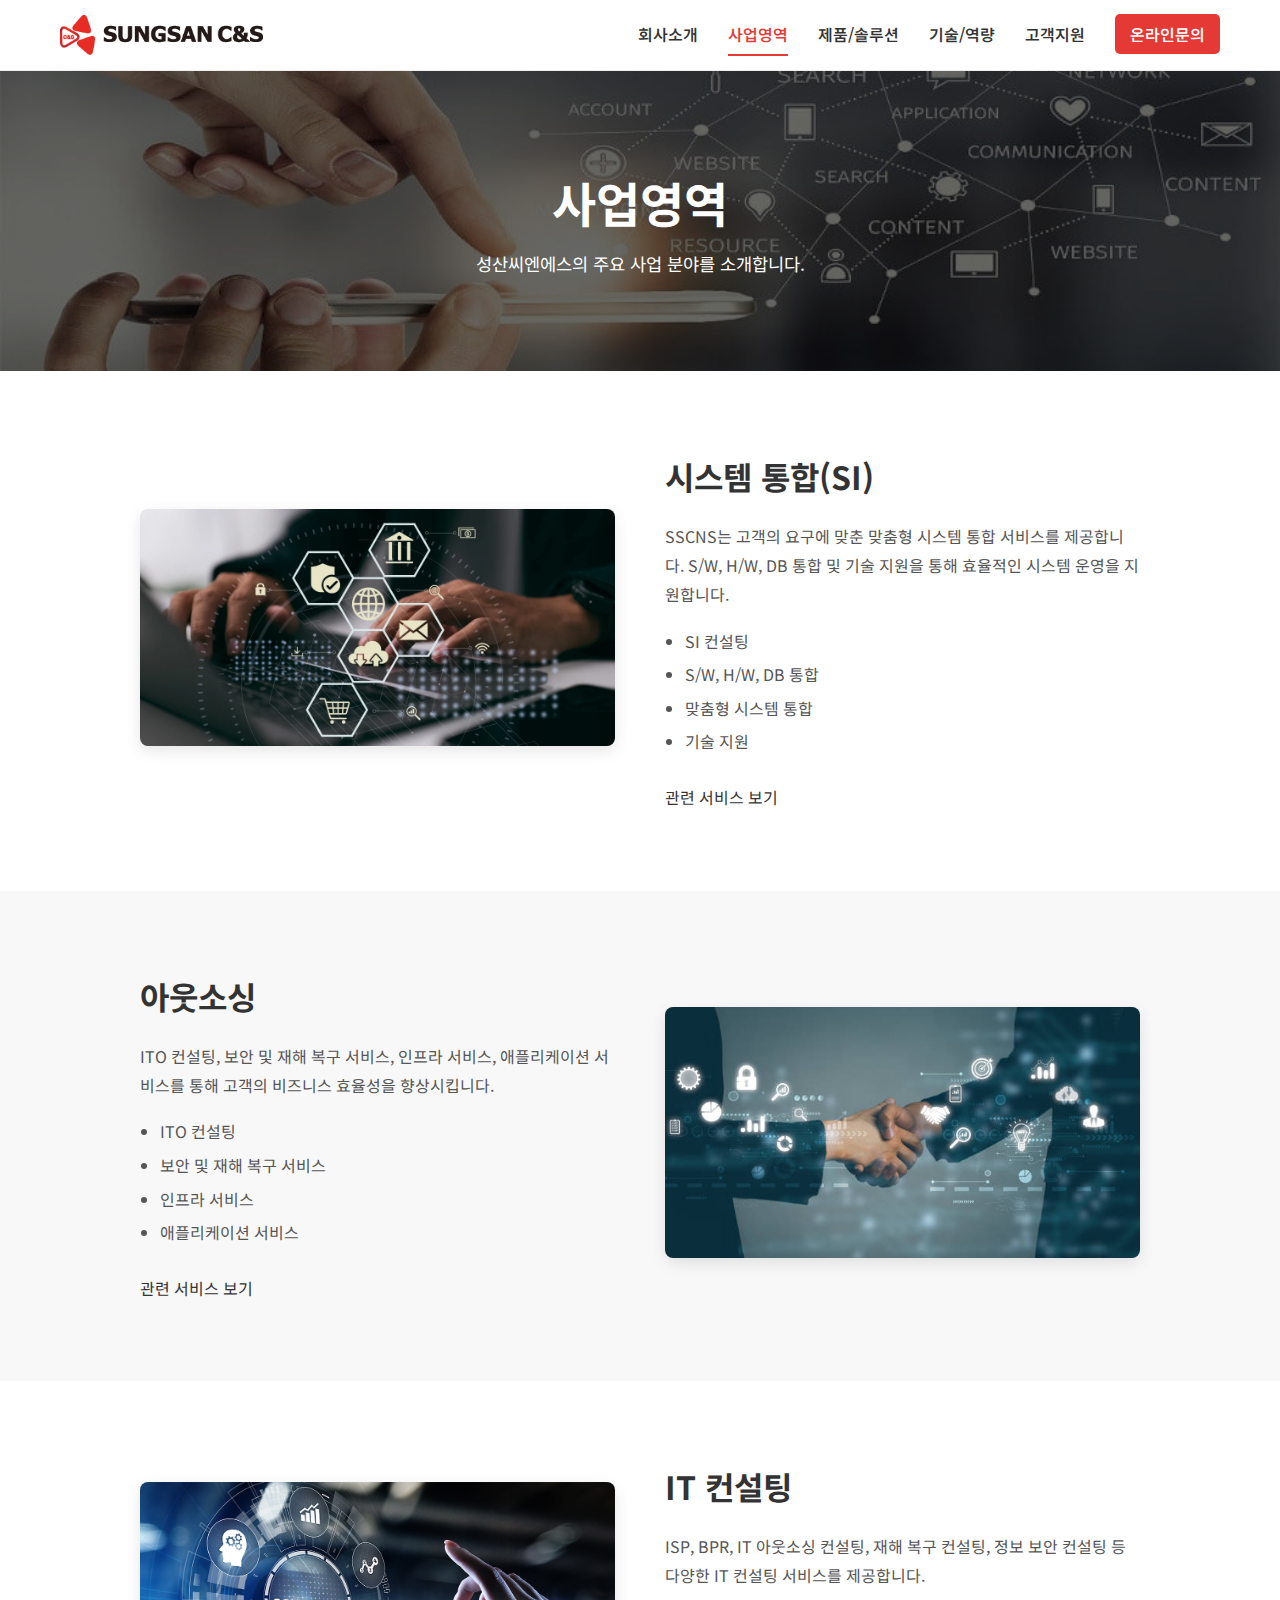
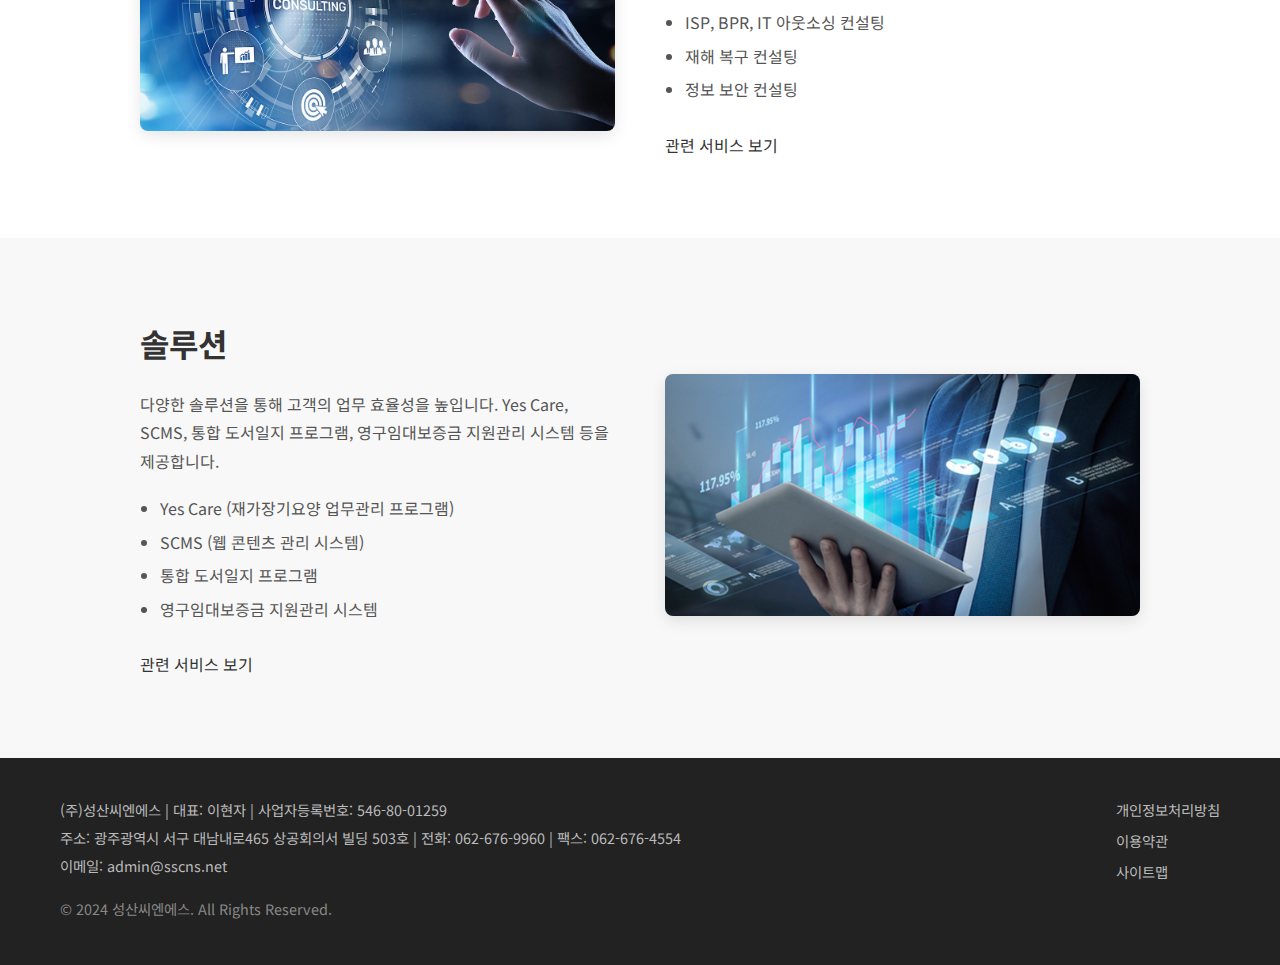
<file: sub/business.html>
<!DOCTYPE html>
<html lang="ko">
<head>
    <meta charset="UTF-8">
    <meta name="viewport" content="width=device-width, initial-scale=1.0">
    <title>사업영역 - 성산씨엔에스</title>
    <link rel="stylesheet" href="../css/common.css"> 
    <link rel="stylesheet" href="../css/subCommon.css"> 
    <link rel="stylesheet" href="../css/business.css"> 
    <link rel="preconnect" href="https://fonts.googleapis.com">
    <link rel="preconnect" href="https://fonts.gstatic.com" crossorigin>
    <link href="https://fonts.googleapis.com/css2?family=Noto+Sans+KR:wght@300;400;500;700&display=swap" rel="stylesheet">
    <link rel="icon" href="../images/pavicon.png">
    </head>
<body>

    <header>
        <div class="container header-container">
            <div class="logo">
                <a href="../index.html"><img src="../images/logo.png" alt="성산씨엔에스 로고"></a>
            </div>
            <nav class="main-nav">
                <ul>
                    <li><a href="../sub/company.html">회사소개</a></li>
                    <li><a href="../sub/business.html" class="active">사업영역</a></li> 
                    <li><a href="../sub/products.html">제품/솔루션</a></li>
                    <li><a href="../sub/tech.html">기술/역량</a></li>
                    <li><a href="../sub/support.html">고객지원</a></li>
                    <li><a href="../sub/contact.html" class="contact-btn">온라인문의</a></li>
                </ul>
            </nav>
            </div>
    </header>

    <main>
        <section class="sub-hero-section">
            <div class="sub-hero-overlay"></div>
            <div class="sub-hero-content">
                <h2>사업영역</h2>
                <p>성산씨엔에스의 주요 사업 분야를 소개합니다.</p>
            </div>
        </section>

        <section id="si" class="company-section business-area-section">
            <div class="container">
            <div class="business-area-item">
                <div class="area-image">
                    <img src="../images/si.jpg" alt="시스템 통합 이미지">
                </div>
                <div class="area-text">
                    <h3>시스템 통합(SI)</h3>
                    <p>SSCNS는 고객의 요구에 맞춘 맞춤형 시스템 통합 서비스를 제공합니다. S/W, H/W, DB 통합 및 기술 지원을 통해 효율적인 시스템 운영을 지원합니다.</p>
                    <ul>
                        <li>SI 컨설팅</li>
                        <li>S/W, H/W, DB 통합</li>
                        <li>맞춤형 시스템 통합</li>
                        <li>기술 지원</li>
                    </ul>
                    <a href="/products/si" class="btn btn-secondary">관련 서비스 보기</a>
                </div>
            </div>
            </div>
        </section>

        <section id="outsourcing" class="company-section business-area-section gray-background">
            <div class="container">
            <div class="business-area-item reverse">
                <div class="area-image">
                    <img src="../images/outsourcing.jpg" alt="아웃소싱 이미지">
                </div>
                <div class="area-text">
                    <h3>아웃소싱</h3>
                    <p>ITO 컨설팅, 보안 및 재해 복구 서비스, 인프라 서비스, 애플리케이션 서비스를 통해 고객의 비즈니스 효율성을 향상시킵니다.</p>
                    <ul>
                        <li>ITO 컨설팅</li>
                        <li>보안 및 재해 복구 서비스</li>
                        <li>인프라 서비스</li>
                        <li>애플리케이션 서비스</li>
                    </ul>
                    <a href="/products/outsourcing" class="btn btn-secondary">관련 서비스 보기</a>
                </div>
            </div>
            </div>
        </section>

        <section id="it-consulting" class="company-section business-area-section">
            <div class="container">
            <div class="business-area-item">
                <div class="area-image">
                    <img src="../images/it-consulting.jpg" alt="IT 컨설팅 이미지">
                </div>
                <div class="area-text">
                    <h3>IT 컨설팅</h3>
                    <p>ISP, BPR, IT 아웃소싱 컨설팅, 재해 복구 컨설팅, 정보 보안 컨설팅 등 다양한 IT 컨설팅 서비스를 제공합니다.</p>
                    <ul>
                        <li>ISP, BPR, IT 아웃소싱 컨설팅</li>
                        <li>재해 복구 컨설팅</li>
                        <li>정보 보안 컨설팅</li>
                    </ul>
                    <a href="/products/it-consulting" class="btn btn-secondary">관련 서비스 보기</a>
                </div>
            </div>
            </div>
        </section>

        <section id="solution" class="company-section business-area-section gray-background">
            <div class="container">
            <div class="business-area-item reverse">
                <div class="area-image">
                <img src="../images/solution.jpg" alt="솔루션 이미지">
                </div>
                <div class="area-text">
                <h3>솔루션</h3>
                <p>다양한 솔루션을 통해 고객의 업무 효율성을 높입니다. Yes Care, SCMS, 통합 도서일지 프로그램, 영구임대보증금 지원관리 시스템 등을 제공합니다.</p>
                <ul>
                    <li>Yes Care (재가장기요양 업무관리 프로그램)</li>
                    <li>SCMS (웹 콘텐츠 관리 시스템)</li>
                    <li>통합 도서일지 프로그램</li>
                    <li>영구임대보증금 지원관리 시스템</li>
                </ul>
                <a href="/products/solution" class="btn btn-secondary">관련 서비스 보기</a>
                </div>
            </div>
            </div>
        </section>
    </main>


    <footer>
        <div class="container footer-container">
            <div class="footer-info">
                <p>(주)성산씨엔에스 | 대표: 이현자 | 사업자등록번호: 546-80-01259</p>
                <p>주소: 광주광역시 서구 대남내로465 상공회의서 빌딩 503호 | 전화: 062-676-9960 | 팩스: 062-676-4554</p>
                <p>이메일: admin@sscns.net</p>
                <p class="copyright">© 2024 성산씨엔에스. All Rights Reserved.</p>
            </div>
            <div class="footer-links">
                <ul>
                    <li><a href="/privacy">개인정보처리방침</a></li>
                    <li><a href="/terms">이용약관</a></li>
                    <li><a href="/sitemap">사이트맵</a></li>
                </ul>
            </div>
            </div>
    </footer>
        
</body>
</html>
</file>
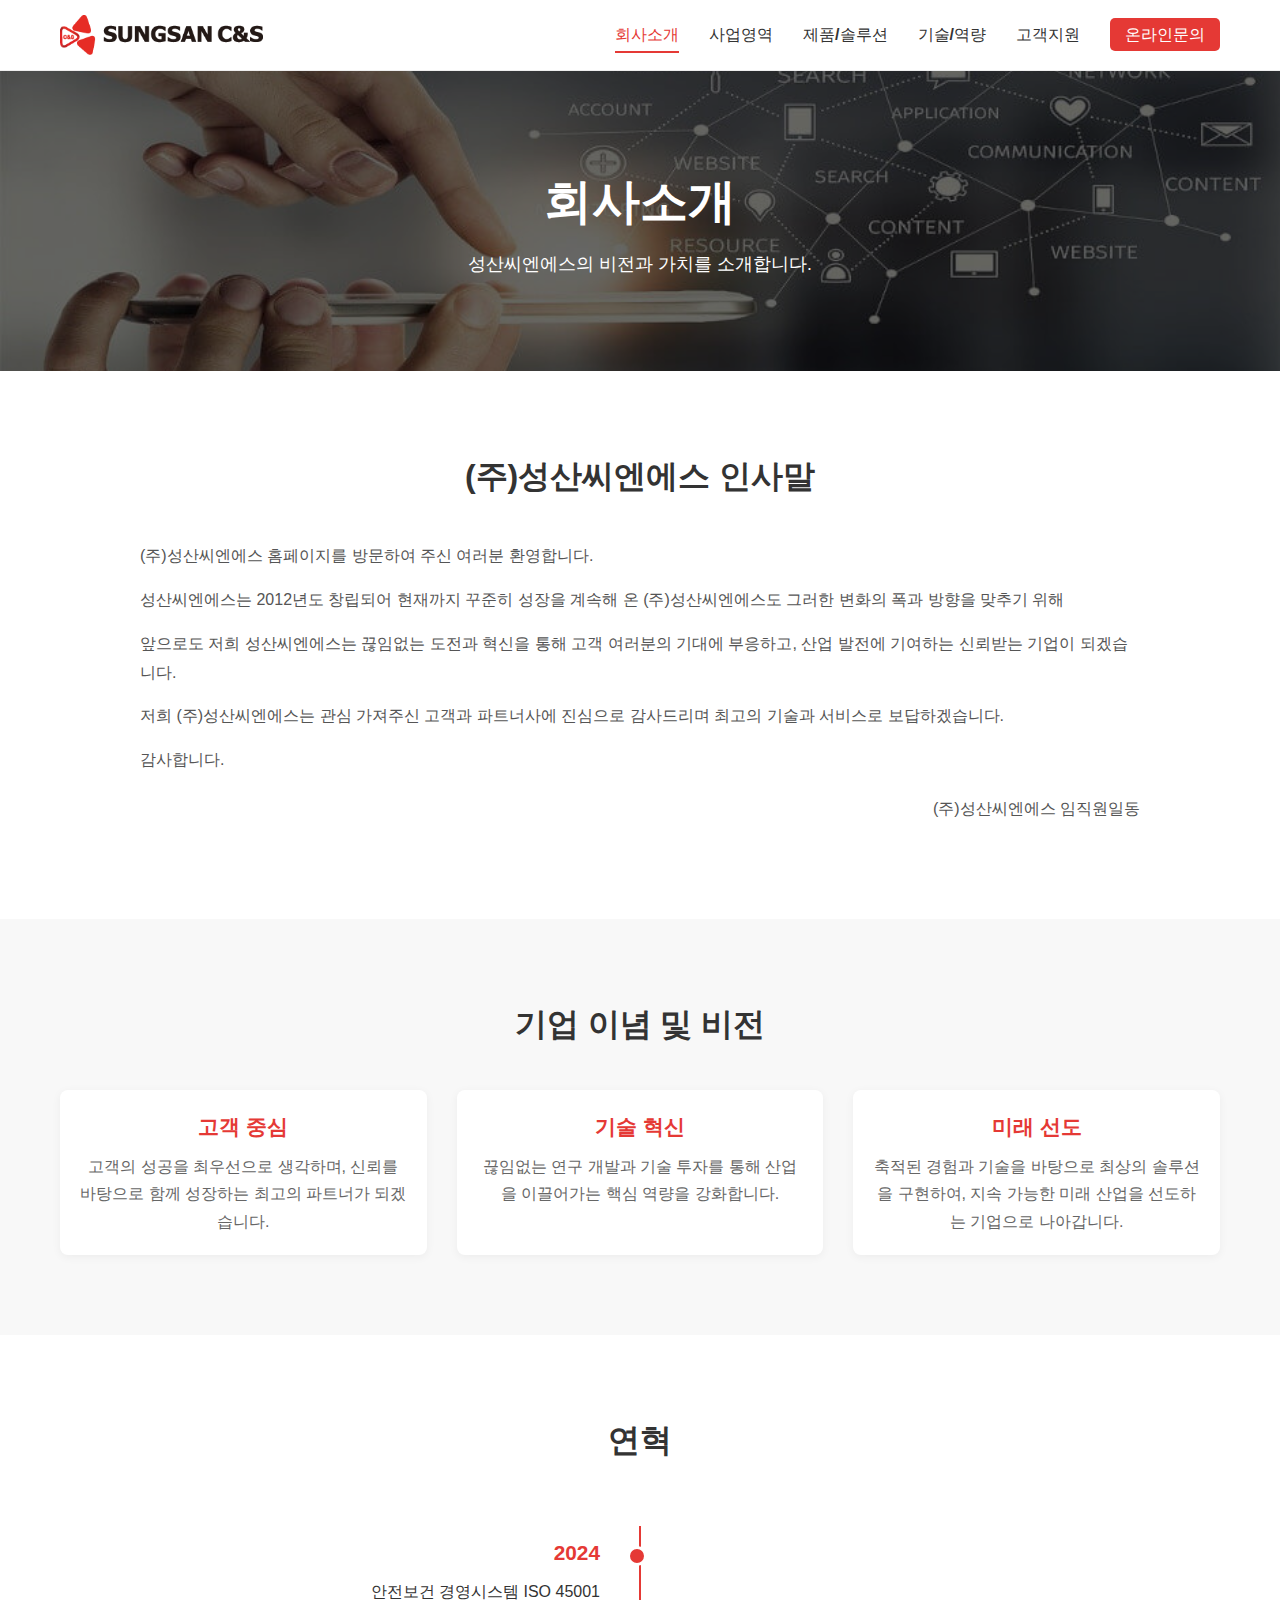
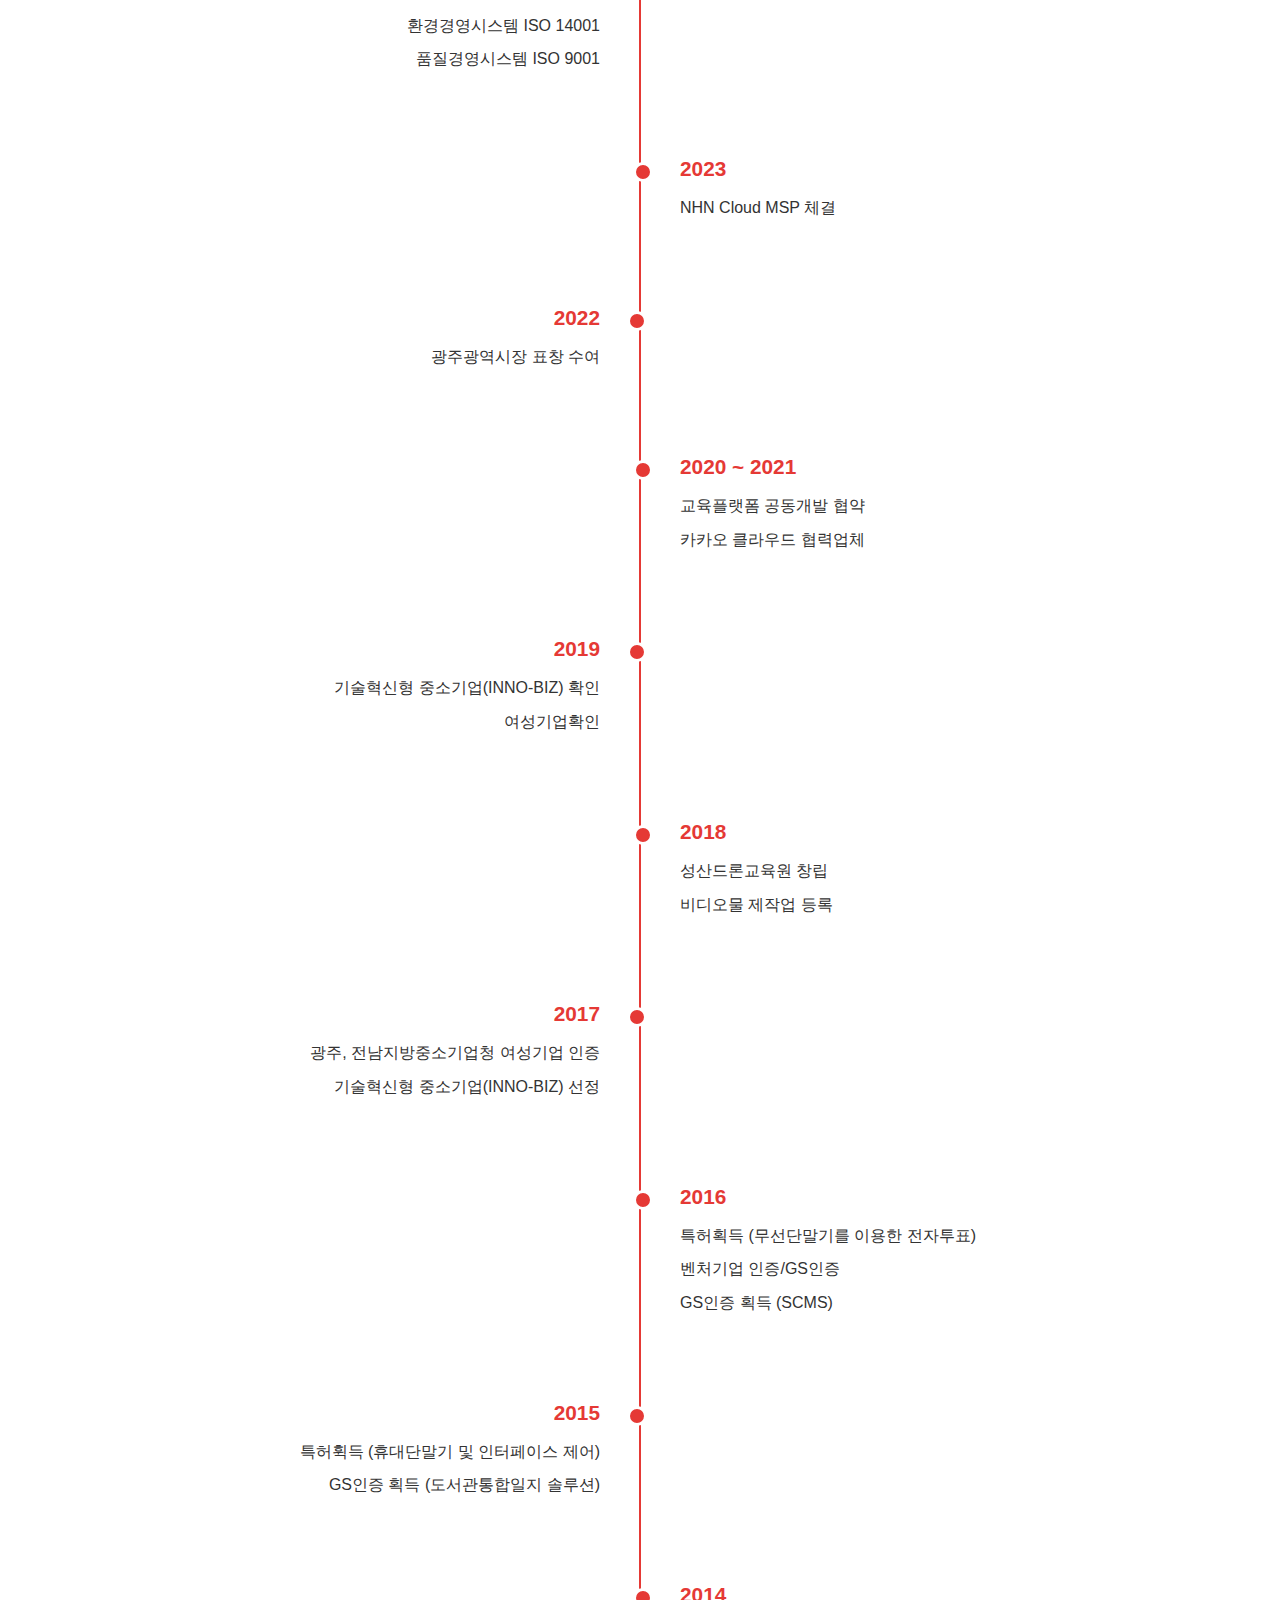
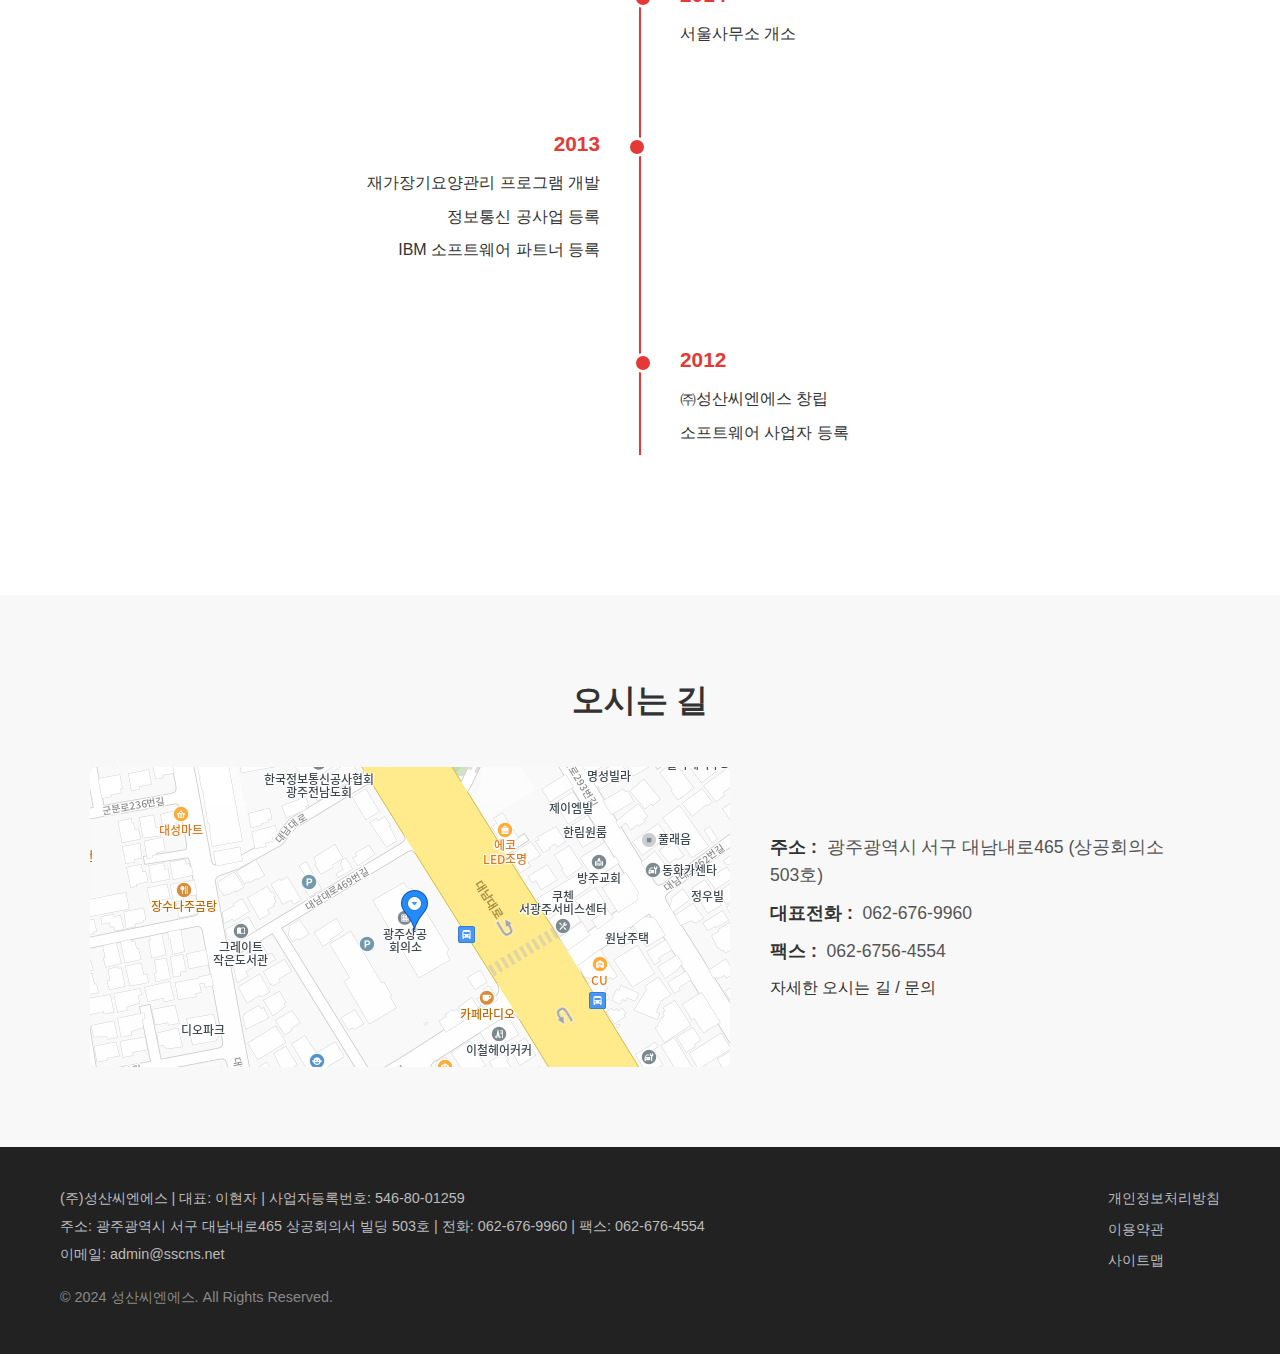
<file: sub/company.html>
<!DOCTYPE html>
<html lang="ko">
<head>
    <meta charset="UTF-8">
    <meta name="viewport" content="width=device-width, initial-scale=1.0">
    <title>SSCNS</title>
    <link rel="stylesheet" href="../css/common.css"> 
    <link rel="stylesheet" href="../css/subCommon.css"> 
    <link rel="stylesheet" href="../css/company.css"> 
    <link rel="preconnect" href="https://fonts.googleapis.com">
    <link rel="preconnect" href="https://fonts.gstatic.com" crossorigin>
    <!-- <link rel="stylesheet" href="../assets/bootstrap/css/bootstrap.min.css"> -->
    <link rel="stylesheet" href="../assets/fontawesome/css/all.min.css">
    <link rel="icon" href="../images/pavicon.png">
</head>
<body>
    <header>
        <div class="container header-container">
            <div class="logo">
                <a href="../index.html"><img src="../images/logo.png" alt="성산씨엔에스 로고"></a>
            </div>
            <nav class="main-nav">
                <ul>
                    <li><a href="../sub/company.html" class="active">회사소개</a></li> 
                    <li><a href="../sub/business.html">사업영역</a></li>
                    <li><a href="../sub/products.html">제품/솔루션</a></li>
                    <li><a href="../sub/tech.html">기술/역량</a></li>
                    <li><a href="../sub/support.html">고객지원</a></li>
                    <li><a href="/contact" class="contact-btn">온라인문의</a></li>
                </ul>
            </nav>
            </div>
    </header>

    <main>
        <section class="sub-hero-section">
            <div class="sub-hero-overlay"></div>
            <div class="sub-hero-content">
                <h2>회사소개</h2>
                <p>성산씨엔에스의 비전과 가치를 소개합니다.</p>
            </div>
        </section>

        <section id="greeting" class="company-section">
            <div class="container">
                <h3>(주)성산씨엔에스 인사말</h3>
                <div class="greeting-content">
                    <!-- <div class="ceo-photo">
                        <img src="path/to/ceo-photo.jpg" alt="CEO 사진">
                    </div> -->
                    <div class="greeting-text">
                        <p>(주)성산씨엔에스 홈페이지를 방문하여 주신 여러분 환영합니다.</p>
                        <p>성산씨엔에스는 2012년도 창립되어 현재까지 꾸준히 성장을 계속해 온 (주)성산씨엔에스도 그러한 변화의 폭과 방향을 맞추기 위해</p>
                        <p>앞으로도 저희 성산씨엔에스는 끊임없는 도전과 혁신을 통해 고객 여러분의 기대에 부응하고, 산업 발전에 기여하는 신뢰받는 기업이 되겠습니다.</p>
                        <p>저희 (주)성산씨엔에스는 관심 가져주신 고객과 파트너사에  진심으로 감사드리며 최고의 기술과 서비스로 보답하겠습니다.</p>
                        <p>감사합니다.</p>
                        <p class="ceo-name">(주)성산씨엔에스 임직원일동</p>
                    </div>
                </div>
            </div>
        </section>

        <section id="vision" class="company-section vision-section">
            <div class="container">
                <h3>기업 이념 및 비전</h3>
                <div class="vision-content">
                    <div class="vision-item">
                        <h4>고객 중심</h4>
                        <p>고객의 성공을 최우선으로 생각하며, 신뢰를 바탕으로 함께 성장하는 최고의 파트너가 되겠습니다.</p>
                    </div>
                    <div class="vision-item">
                        <h4>기술 혁신</h4>
                        <p>끊임없는 연구 개발과 기술 투자를 통해 산업을 이끌어가는 핵심 역량을 강화합니다.</p>
                    </div>
                    <div class="vision-item">
                        <h4>미래 선도</h4>
                        <p>축적된 경험과 기술을 바탕으로 최상의 솔루션을 구현하여, 지속 가능한 미래 산업을 선도하는 기업으로 나아갑니다.</p>
                    </div>
                </div>
            </div>
        </section>

        <section id="history" class="company-section history-section">
            <div class="container">
                <h3>연혁</h3>
                <div class="history-timeline">
                    <div class="history-item">
                        <div class="year">2024</div>
                        <div class="event">
                            <p>안전보건 경영시스템 ISO 45001</p>
                            <p>환경경영시스템 ISO 14001</p>
                            <p>품질경영시스템 ISO 9001</p>
                        </div>
                    </div>
                    <div class="history-item">
                        <div class="year">2023</div>
                        <div class="event">
                            <p>NHN Cloud MSP 체결</p>
                        </div>
                    </div>
                    <div class="history-item">
                        <div class="year">2022</div>
                        <div class="eve(주)성산씨엔에스nt">
                            <p>광주광역시장 표창 수여</p>
                        </div>
                    </div>
                    <div class="history-item">
                        <div class="year">2020 ~ 2021</div>
                        <div class="event">
                            <p>교육플랫폼 공동개발 협약</p>
                            <p>카카오 클라우드 협력업체</p>
                        </div>
                    </div>
                    <div class="history-item">
                        <div class="year">2019</div>
                        <div class="event">
                            <p>기술혁신형 중소기업(INNO-BIZ) 확인</p>
                            <p>여성기업확인</p>
                        </div>
                    </div>
                    <div class="history-item">
                        <div class="year">2018</div>
                        <div class="event">
                            <p>성산드론교육원 창립</p>
                            <p>비디오물 제작업 등록</p>
                        </div>
                    </div>
                    <div class="history-item">
                        <div class="year">2017</div>
                        <div class="event">
                            <p>광주, 전남지방중소기업청 여성기업 인증</p>
                            <p>기술혁신형 중소기업(INNO-BIZ) 선정</p>
                        </div>
                    </div>
                    <div class="history-item">
                        <div class="year">2016</div>
                        <div class="event">
                            <p>특허획득 (무선단말기를 이용한 전자투표)</p>
                            <p>벤처기업 인증/GS인증</p>
                            <p>GS인증 획득 (SCMS)</p>
                        </div>
                    </div>
                    <div class="history-item">
                        <div class="year">2015</div>
                        <div class="event">
                            <p>특허휙득 (휴대단말기 및 인터페이스 제어)</p>
                            <p>GS인증 획득 (도서관통합일지 솔루션)</p>
                        </div>
                    </div>
                    <div class="history-item">
                        <div class="year">2014</div>
                        <div class="event">
                            <p>서울사무소 개소</p>
                        </div>
                    </div>
                    <div class="history-item">
                        <div class="year">2013</div>
                        <div class="event">
                            <p>재가장기요양관리 프로그램 개발</p>
                            <p>정보통신 공사업 등록</p>
                            <p>IBM 소프트웨어 파트너 등록</p>
                        </div>
                    </div>
                    <div class="history-item">
                        <div class="year">2012</div>
                        <div class="event">
                            <p>㈜성산씨엔에스 창립</p>
                            <p>소프트웨어 사업자 등록</p>
                        </div>
                    </div>
                </div>
            </div>
        </section>

        <section id="location" class="company-section location-section">
            <div class="container">
                <h3>오시는 길</h3>
                <div class="location-content">
                    <div class="map-placeholder">
                        <img src="../images/map.png" alt="map">
                    </div>
                    <div class="address-info">
                        <p><strong>주소&nbsp;:</strong>&nbsp; 광주광역시 서구 대남내로465 (상공회의소 503호)</p>
                        <p><strong>대표전화&nbsp;:</strong>&nbsp; 062-676-9960</p>
                        <p><strong>팩스&nbsp;:</strong>&nbsp; 062-6756-4554</p>
                        <a href="/contact" class="btn btn-primary">자세한 오시는 길 / 문의</a>
                    </div>
                </div>
            </div>
        </section>

    </main>

    <footer>
        <div class="container footer-container">
            <div class="footer-info">
                <p>(주)성산씨엔에스 | 대표: 이현자 | 사업자등록번호: 546-80-01259</p>
                <p>주소: 광주광역시 서구 대남내로465 상공회의서 빌딩 503호 | 전화: 062-676-9960 | 팩스: 062-676-4554</p>
                <p>이메일: admin@sscns.net</p>
                <p class="copyright">© 2024 성산씨엔에스. All Rights Reserved.</p>
            </div>
            <div class="footer-links">
                <ul>
                    <li><a href="/privacy">개인정보처리방침</a></li>
                    <li><a href="/terms">이용약관</a></li>
                    <li><a href="/sitemap">사이트맵</a></li>
                </ul>
            </div>
            </div>
    </footer>

</body>
</html>
</file>
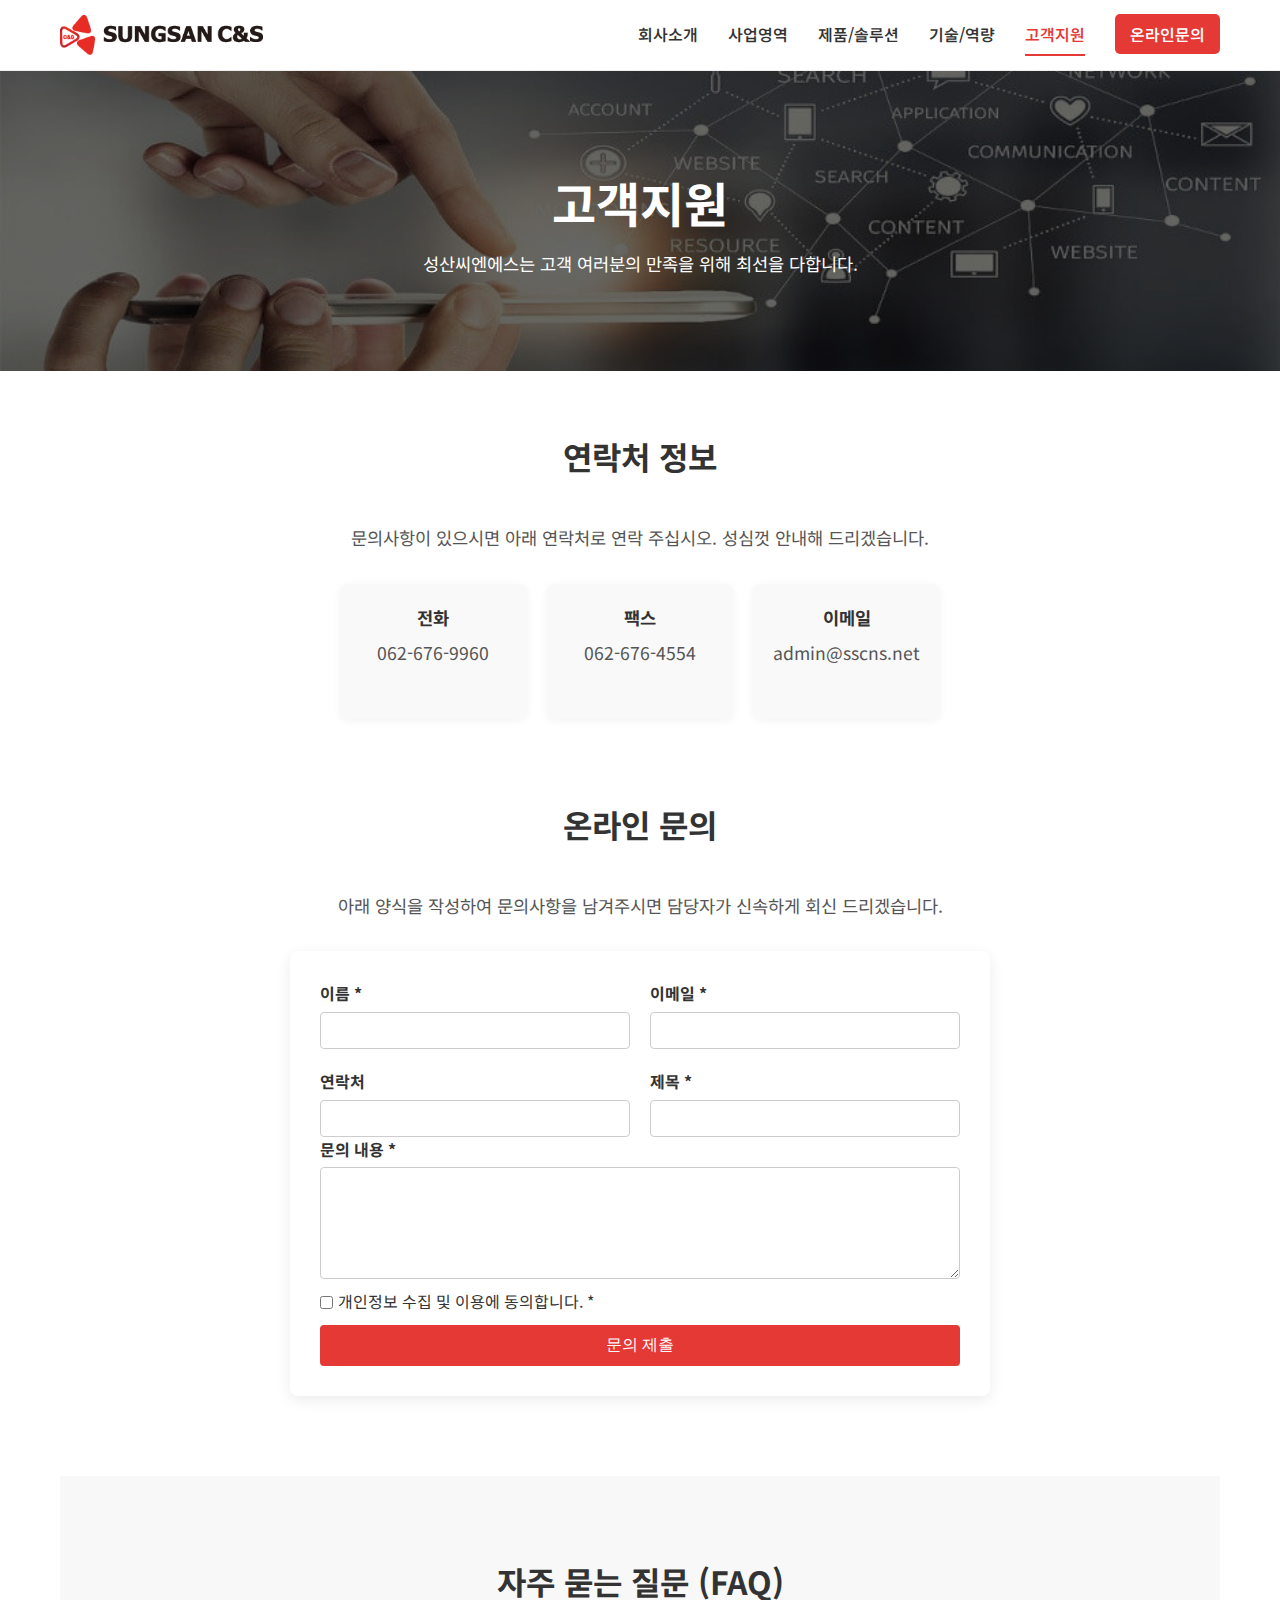
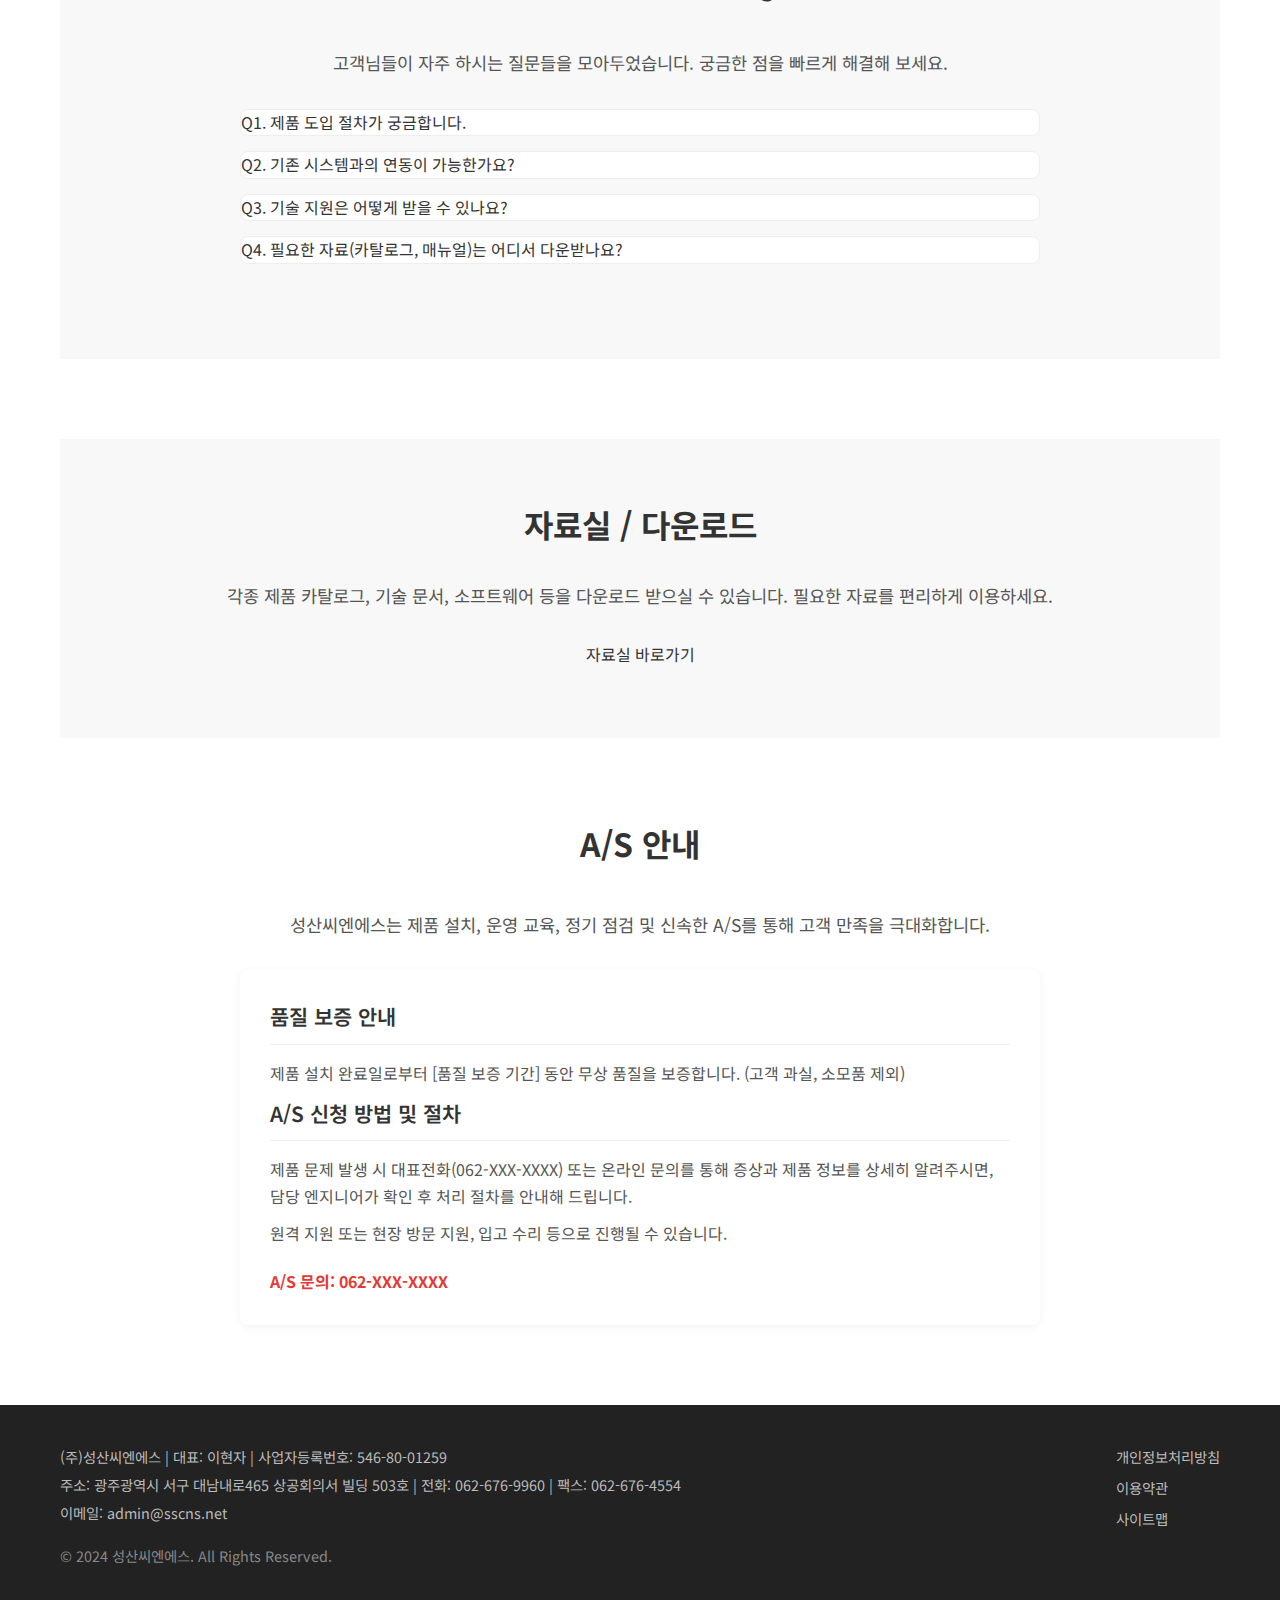
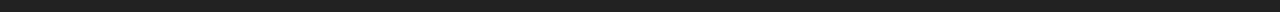
<file: sub/support.html>
<!DOCTYPE html>
<html lang="ko">
<head>
    <meta charset="UTF-8">
    <meta name="viewport" content="width=device-width, initial-scale=1.0">
    <title>고객지원 - 성산씨엔에스</title>
    <link rel="stylesheet" href="../css/common.css"> 
    <link rel="stylesheet" href="../css/subCommon.css"> 
    <link rel="stylesheet" href="../css/support.css"> 
    <link rel="preconnect" href="https://fonts.googleapis.com">
    <link rel="preconnect" href="https://fonts.gstatic.com" crossorigin>
    <link href="https://fonts.googleapis.com/css2?family=Noto+Sans+KR:wght@300;400;500;700&display=swap" rel="stylesheet">
    </head>
<body>

    <header>
        <div class="container header-container">
            <div class="logo">
                <a href="../index.html"><img src="../images/logo.png" alt="성산씨엔에스 로고"></a>
            </div>
            <nav class="main-nav">
                <ul>
                    <li><a href="../sub/company.html">회사소개</a></li> 
                    <li><a href="../sub/business.html">사업영역</a></li>
                    <li><a href="../sub/products.html">제품/솔루션</a></li>
                    <li><a href="../sub/tech.html">기술/역량</a></li>
                    <li><a href="../sub/support.html" class="active">고객지원</a></li>
                    <li><a href="../sub/contact.html" class="contact-btn">온라인문의</a></li>
                </ul>
            </nav>
            </div>
    </header>

    <main>
        <section class="sub-hero-section">
            <div class="sub-hero-overlay"></div>
            <div class="sub-hero-content">
                <h2>고객지원</h2>
                <p>성산씨엔에스는 고객 여러분의 만족을 위해 최선을 다합니다.</p>
            </div>
        </section>

        <section class="company-section customer-support-section">
            <div class="container">

                <div class="support-area contact-info-section">
                    <h3>연락처 정보</h3>
                    <p>문의사항이 있으시면 아래 연락처로 연락 주십시오. 성심껏 안내해 드리겠습니다.</p>
                    <div class="contact-details-grid">
                        <div class="contact-item">
                            <i class="fas fa-phone-alt"></i>
                            <h4>전화</h4>
                            <p>062-676-9960</p>
                        </div>
                        <div class="contact-item">
                            <i class="fas fa-fax"></i>
                            <h4>팩스</h4>
                            <p>062-676-4554</p>
                        </div>
                        <div class="contact-item">
                            <i class="fas fa-envelope"></i>
                            <h4>이메일</h4>
                            <p>admin@sscns.net</p>
                        </div>
                    </div>
                </div>

                <div class="support-area inquiry-form-section gray-background">
                    <h3>온라인 문의</h3>
                    <p>아래 양식을 작성하여 문의사항을 남겨주시면 담당자가 신속하게 회신 드리겠습니다.</p>
                    <div class="contact-form-wrapper">
                        <form action="#" method="post" class="online-inquiry-form">
                            <div class="form-grid">
                                <div class="form-group">
                                    <label for="name">이름 <span class="required">*</span></label>
                                    <input type="text" id="name" name="name" required>
                                </div>
                                <div class="form-group">
                                    <label for="email">이메일 <span class="required">*</span></label>
                                    <input type="email" id="email" name="email" required>
                                </div>
                                <div class="form-group">
                                    <label for="phone">연락처</label>
                                    <input type="tel" id="phone" name="phone">
                                </div>
                                <div class="form-group">
                                    <label for="subject">제목 <span class="required">*</span></label>
                                    <input type="text" id="subject" name="subject" required>
                                </div>
                            </div>
                            <div class="form-group full-width">
                                <label for="message">문의 내용 <span class="required">*</span></label>
                                <textarea id="message" name="message" rows="6" required></textarea>
                            </div>
                            <div class="consent">
                                <input type="checkbox" id="privacy-consent" name="privacy-consent" required>
                                <label for="privacy-consent">개인정보 수집 및 이용에 동의합니다. <span class="required">*</span></label>
                            </div>
                            <button type="submit" class="btn btn-primary">문의 제출</button>
                        </form>
                    </div>
                </div>

                <div class="support-area faq-section">
                    <h3>자주 묻는 질문 (FAQ)</h3>
                    <p>고객님들이 자주 하시는 질문들을 모아두었습니다. 궁금한 점을 빠르게 해결해 보세요.</p>
                    <div class="faq-list">
                        <div class="faq-item">
                            <div class="faq-question">Q1. 제품 도입 절차가 궁금합니다.<i class="fas fa-chevron-down"></i></div>
                            <div class="faq-answer">
                                <p>A1. 성산씨엔에스의 제품/솔루션 도입은 일반적으로 '고객 상담 및 요구 분석 → 솔루션 제안 및 협의 → 계약 체결 → 설치 및 구축 → 시운전 및 교육 → 기술 지원' 단계로 진행됩니다. 온라인 문의 또는 전화로 상담을 신청해 주시면 자세히 안내해 드립니다.</p>
                            </div>
                        </div>
                        <div class="faq-item">
                            <div class="faq-question">Q2. 기존 시스템과의 연동이 가능한가요?<i class="fas fa-chevron-down"></i></div>
                            <div class="faq-answer">
                                <p>A2. 네, 성산씨엔에스의 솔루션은 다양한 기존 시스템과의 유연한 연동을 고려하여 설계됩니다. 고객의 현재 시스템 환경을 분석한 후 최적의 연동 방안을 제시해 드립니다.</p>
                            </div>
                        </div>
                        <div class="faq-item">
                            <div class="faq-question">Q3. 기술 지원은 어떻게 받을 수 있나요?<i class="fas fa-chevron-down"></i></div>
                            <div class="faq-answer">
                                <p>A3. 제품 사용 중 기술적인 문제가 발생하거나 지원이 필요하신 경우, 대표전화(062-XXX-XXXX) 또는 온라인 문의를 통해 접수해 주십시오. 전문 엔지니어가 신속하게 지원해 드립니다. 원격 지원 또는 현장 방문 지원이 필요할 수 있습니다.</p>
                                </div>
                        </div>
                        <div class="faq-item">
                            <div class="faq-question">Q4. 필요한 자료(카탈로그, 매뉴얼)는 어디서 다운받나요?<i class="fas fa-chevron-down"></i></div>
                            <div class="faq-answer">
                                <p>A4. 제품 카탈로그, 매뉴얼, 기술 문서 등의 자료는 자료실 페이지에서 다운로드 받으실 수 있습니다.</p>
                                <a href="/data" class="link-underline">자료실 바로가기</a> </div>
                        </div>
                    </div>
                    </div>

                <div class="support-area download-center gray-background">
                    <h3>자료실 / 다운로드</h3>
                    <p>각종 제품 카탈로그, 기술 문서, 소프트웨어 등을 다운로드 받으실 수 있습니다. 필요한 자료를 편리하게 이용하세요.</p>
                    <a href="/data" class="btn btn-secondary">자료실 바로가기</a> </div>

                <div class="support-area as-info">
                    <h3>A/S 안내</h3>
                    <p>성산씨엔에스는 제품 설치, 운영 교육, 정기 점검 및 신속한 A/S를 통해 고객 만족을 극대화합니다.</p>
                    <div class="as-details">
                        <h4>품질 보증 안내</h4>
                        <p>제품 설치 완료일로부터 [품질 보증 기간] 동안 무상 품질을 보증합니다. (고객 과실, 소모품 제외)</p> <h4>A/S 신청 방법 및 절차</h4>
                        <p>제품 문제 발생 시 대표전화(062-XXX-XXXX) 또는 온라인 문의를 통해 증상과 제품 정보를 상세히 알려주시면, 담당 엔지니어가 확인 후 처리 절차를 안내해 드립니다.</p>
                        <p>원격 지원 또는 현장 방문 지원, 입고 수리 등으로 진행될 수 있습니다.</p>
                        <p style="margin-top: 20px; font-weight: bold; color: var(--main-red);">A/S 문의: 062-XXX-XXXX</p> </div>
                </div>

                </div>
        </section>

    </main>

    <footer>
        <div class="container footer-container">
            <div class="footer-info">
                <p>(주)성산씨엔에스 | 대표: 이현자 | 사업자등록번호: 546-80-01259</p>
                <p>주소: 광주광역시 서구 대남내로465 상공회의서 빌딩 503호 | 전화: 062-676-9960 | 팩스: 062-676-4554</p>
                <p>이메일: admin@sscns.net</p>
                <p class="copyright">© 2024 성산씨엔에스. All Rights Reserved.</p>
            </div>
            <div class="footer-links">
                <ul>
                    <li><a href="/privacy">개인정보처리방침</a></li>
                    <li><a href="/terms">이용약관</a></li>
                    <li><a href="/sitemap">사이트맵</a></li>
                </ul>
            </div>
            </div>
    </footer>

    <script>
        // 간단한 FAQ 아코디언 토글 기능 (CSS로도 가능)
        document.addEventListener('DOMContentLoaded', function() {
            const faqQuestions = document.querySelectorAll('.faq-item h4'); // Q 태그 선택자 확인

            faqQuestions.forEach(question => {
                question.addEventListener('click', function() {
                    const answer = this.nextElementSibling; // 답변 div
                    const parentItem = this.closest('.faq-item'); // FAQ 항목 전체

                    // 현재 항목 활성화/비활성화
                    parentItem.classList.toggle('active');

                    // 답변 내용 표시/숨김
                    if (parentItem.classList.contains('active')) {
                        // answer.style.display = 'block'; // 간단한 토글
                        // 아코디언 애니메이션 효과를 위해 maxHeight 사용
                        answer.style.maxHeight = answer.scrollHeight + "px";
                        answer.style.padding = "15px 20px"; // 열릴 때 패딩 적용
                    } else {
                         // answer.style.display = 'none'; // 간단한 토글
                          answer.style.maxHeight = null; // maxHeight 초기화
                          answer.style.padding = "0 20px"; // 닫힐 때 패딩 제거
                    }

                    // (선택 사항) 다른 열려있는 FAQ 항목 닫기
                    document.querySelectorAll('.faq-item.active').forEach(otherItem => {
                        if (otherItem !== parentItem) {
                            otherItem.classList.remove('active');
                            otherItem.querySelector('.faq-answer').style.maxHeight = null;
                            otherItem.querySelector('.faq-answer').style.padding = "0 20px";
                        }
                    });
                });
            });
        });
    </script>

</body>
</html>
</file>
<file: css/common.css>
/* 변수 정의 */
:root {
    --main-red: #E53935; 
    --dark-red: #C62828;
    --light-gray: #F8F8F8; 
    --text-dark: #333;
    --text-light: #fff;
    --border-color: #eee;
}

/* 기본 스타일 */
* {
    box-sizing: border-box;
    margin: 0;
    padding: 0;
}

body {
    font-family: 'Noto Sans KR', '맑은 고딕', Malgun Gothic, sans-serif; 
    line-height: 1.6;
    color: var(--text-dark);
    background-color: var(--text-light);
}

a {
    text-decoration: none;
    color: inherit;
}

ul {
    list-style: none;
}

.container {
    max-width: 1200px;
    margin: 0 auto;
    padding: 0 20px;
}

/* 헤더 */
header {
    background-color: var(--text-light);
    border-bottom: 1px solid var(--border-color);
    padding: 15px 0;
}

.header-container {
    display: flex;
    justify-content: space-between;
    align-items: center;
}

.logo img {
    height: 40px; 
    vertical-align: middle;
}

.main-nav ul {
    display: flex;
    gap: 30px; 
}

.main-nav a {
    font-weight: 550;
    padding: 5px 0;
    position: relative;
    color: var(--text-dark);
    transition: color 0.3s ease;
    text-decoration: none !important;
}

.main-nav .active {
    color: var(--main-red);
}

.active::after {
    width: 100% !important;
}

.main-nav a:hover {
    color: var(--main-red);
}

/* 메뉴 호버 시 밑줄 효과 (선택 사항) */
.main-nav a::after {
    content: '';
    position: absolute;
    bottom: -5px;
    left: 0;
    width: 0;
    height: 2px;
    background-color: var(--main-red);
    transition: width 0.3s ease;
}

.main-nav a:hover::after{
    width: 100%;
}

/* 온라인문의 버튼 스타일 */
.main-nav .contact-btn {
    background-color: var(--main-red);
    color: var(--text-light);
    padding: 8px 15px;
    border-radius: 5px;
    transition: background-color 0.3s ease, color 0.3s ease;
}

.main-nav .contact-btn:hover {
    background-color: var(--dark-red);
    color: var(--text-light);
}

.main-nav .contact-btn::after {
    content: none; 
}

/* 푸터 */
footer {
    background-color: #222;
    color: #bbb;
    padding: 40px 0;
    font-size: 0.9em;
}

.footer-container {
    display: flex;
    flex-wrap: wrap;
    justify-content: space-between;
    align-items: flex-start;
    gap: 30px;
}

.footer-info p {
    margin-bottom: 5px;
}

.footer-info .copyright {
    margin-top: 20px;
    color: #888;
}

.footer-links ul {
    display: flex;
    flex-direction: column;
    gap: 8px;
}

.footer-links a {
    color: #bbb;
    transition: color 0.2s ease;
}

.footer-links a:hover {
    color: var(--main-red);
}

/* 반응형 디자인 (모바일, 태블릿) */
@media (max-width: 992px) {
    .main-nav ul {
        gap: 20px;
    }
}

@media (max-width: 768px) {
    .header-container {
        flex-direction: column;
        align-items: flex-start;
    }
    .main-nav {
        width: 100%
    }
    .main-nav ul {
        flex-direction: column;
        align-items: center;
        gap: 10px;
        margin-top: 15px;
    }
    .main-nav li {
        width: 50%;
    }
    .main-nav a {
        padding: 8px 0;
        display: block;
        text-align: center; 
    }
    .main-nav .contact-btn {
        margin-top: 10px;
        text-align: center;
    }
    .footer-container {
        flex-direction: column;
        text-align: center;
        align-items: center;
    }
    .footer-links ul {
        flex-direction: row;
        align-items: center;
        gap: 10px;
    }
}
</file>
<file: css/subCommon.css>
/* 서브 페이지 공통 배너 */
.sub-hero-section {
    position: relative;
    height: 300px;
    background-image: url('../images/sub-bg.jpg'); 
    background-size: cover;
    background-position: center;
    display: flex;
    justify-content: center;
    align-items: center;
    color: var(--text-light);
    text-align: center;
}

.sub-hero-overlay {
    position: absolute;
    top: 0;
    left: 0;
    width: 100%;
    height: 100%;
    background-color: rgba(0, 0, 0, 0.6);
    z-index: 1;
}

.sub-hero-content {
    position: relative;
    z-index: 2;
    padding: 20px;
}

.sub-hero-content h2 {
    font-size: 3em;
    margin-bottom: 10px;
    font-weight: 700;
}

.sub-hero-content p {
    font-size: 1.1em;
}

.company-section {
    padding: 80px 0;
}

.company-section:nth-child(odd) { 
    background-color: var(--light-gray);
}

.company-section:nth-child(even) { 
    background-color: var(--text-light);
}


.company-section h3 {
    font-size: 2em;
    color: var(--text-dark);
    margin-bottom: 40px;
    text-align: center;
    font-weight: 700;
}

/* 반응형 조절 */
@media (max-width: 768px) {
    .sub-hero-section {
        height: 200px;
    }
    .sub-hero-content h2 {
        font-size: 2em;
    }
    .sub-hero-content p {
        font-size: 0.9em;
    }

    .company-section {
        padding: 40px 0;
    }
    .company-section h3 {
        font-size: 1.8em;
        margin-bottom: 30px;
    }
}
</file>
<file: css/business.css>
/* 사업 영역 개별 항목 스타일 */
.business-area-section h3 {
    text-align: left;
    margin-bottom: 20px;
}

.business-area-item {
    display: flex;
    flex-wrap: wrap; 
    gap: 50px; 
    align-items: center;
    max-width: 1000px;
    margin: 0 auto; 
}

.business-area-item .area-image {
    flex: 1 1 400px; 
    text-align: center;
}

.business-area-item .area-image img {
    max-width: 100%;
    height: auto;
    border-radius: 8px;
    box-shadow: 0 5px 15px rgba(0,0,0,0.1);
}

.business-area-item .area-text {
    flex: 1 1 400px; 
}

.business-area-item .area-text p {
    margin-bottom: 20px;
    line-height: 1.8;
    color: #555;
}

.business-area-item .area-text ul {
    list-style: disc;
    margin-left: 20px;
    margin-bottom: 20px;
    color: #555;
}

.business-area-item .area-text ul li {
    margin-bottom: 8px;
    line-height: 1.6;
}

/* 이미지와 텍스트 순서 반전 (reverse 클래스 사용) */
.business-area-item.reverse {
    flex-direction: row-reverse;
}


/* 사업 영역 배경색 구분을 위한 클래스 */
.gray-background {
    background-color: var(--light-gray);
}

/* 관련 제품/솔루션 보기 버튼 */
.business-area-item .btn {
    display: inline-block;
    margin-top: 10px;
}

/* 반응형 조절 */
@media (max-width: 768px) {
    .business-area-item {
        flex-direction: column; 
        gap: 30px;
    }

    .business-area-item.reverse {
        flex-direction: column;
    }

    .business-area-item .area-image,
    .business-area-item .area-text {
        flex-basis: auto;
        text-align: center; 
    }

    .business-area-section h3 {
        text-align: center; 
        margin-bottom: 15px;
    }

    .business-area-item .area-text ul {
        text-align: left; 
        margin-left: auto; 
        margin-right: auto;
        max-width: 90%;
    }

    .business-area-item .area-text p {
        text-align: center; 
    }
}
</file>
<file: css/company.css>
/* 인사말 섹션 */
.greeting-content {
    display: flex;
    flex-wrap: wrap; 
    gap: 40px;
    align-items: center;
    max-width: 1000px;
    margin: 0 auto;
}

.ceo-photo {
    flex: 1 1 300px; 
    text-align: center;
}

.ceo-photo img {
    max-width: 100%;
    height: auto;
    border-radius: 5px;
    box-shadow: 0 4px 10px rgba(0,0,0,0.1);
}

.greeting-text {
    flex: 2 1 400px; 
}

.greeting-text p {
    margin-bottom: 15px;
    line-height: 1.8;
    color: #555;
}

.greeting-text .ceo-name {
    margin-top: 20px;
    font-weight: 500;
    text-align: right;
}


/* 기업 이념/비전 섹션 */
.vision-content {
    display: grid;
    grid-template-columns: repeat(auto-fit, minmax(280px, 1fr));
    gap: 30px;
    text-align: center;
}

.vision-item {
    padding: 20px;
    border-radius: 8px;
    background-color: var(--text-light); 
    box-shadow: 0 2px 10px rgba(0,0,0,0.05);
}

.vision-item h4 {
    font-size: 1.3em;
    color: var(--main-red);
    margin-bottom: 10px;
    font-weight: 600;
}

.vision-item p {
    font-size: 1em;
    color: #666;
    line-height: 1.7;
}


/* 연혁 섹션 */
.history-section {
    padding: 80px 0; 
}

.history-section h3 {
    font-size: 2em;
    color: var(--text-dark);
    margin-bottom: 60px;
    text-align: center;
    font-weight: 700;
}

.history-timeline {
    max-width: 1000px; 
    margin: 0 auto; 
    position: relative;
    padding: 0 10px; 
}

/* 중앙 세로 라인 */
.history-timeline::after {
    content: '';
    position: absolute;
    width: 2px; 
    background-color: var(--main-red); 
    top: 0;
    bottom: 0;
    left: 50%; 
    margin-left: -1px; 
    z-index: 0;
}

.history-item {
    margin-bottom: 60px; 
    position: relative;
    width: 50%; 
    padding: 10px 40px; 
    background-color: var(--text-light);
    border-radius: 8px;
    /* box-shadow: 0 4px 12px rgba(0,0,0,0.08); */
}

/* 타임라인 점 (중앙 라인 위에 위치) */
.history-item::before {
    content: '';
    position: absolute;
    width: 14px; 
    height: 14px;
    background-color: var(--main-red); 
    border: 3px solid var(--text-light); 
    border-radius: 50%;
    z-index: 1; 
    top: 20px;
}


/* 홀수번째 항목 (왼쪽 정렬) */
.history-item:nth-child(odd) {
    left: 0; 
    text-align: right; 
    padding-right: 40px; 
    padding-left: 10px;
}

/* 홀수번째 항목의 점 위치 (오른쪽 끝에서 중앙 라인까지) */
.history-item:nth-child(odd)::before {
    right: -7px;
    left: auto; 
}

/* 짝수번째 항목 (오른쪽 정렬) */
.history-item:nth-child(even) {
    left: 50%; 
     text-align: left; 
     padding-left: 40px;
     padding-right: 10px;
}

/* 짝수번째 항목의 점 위치 (왼쪽 끝에서 중앙 라인까지) */
.history-item:nth-child(even)::before {
    left: -7px;
    right: auto;
}


/* 연도 스타일 */
.history-item .year {
    font-size: 1.3em;
    font-weight: 700;
    color: var(--main-red);
    margin-bottom: 10px;
}

/* 이벤트 내용 스타일 */
.history-item .event {
    font-size: 1em;
    color: var(--text-dark);
    line-height: 1.6;
}
.history-item .event p {
    margin-bottom: 8px; 
}
.history-item .event p:last-child {
     margin-bottom: 0; 
}

/* 모바일 반응형 (단일 세로 라인으로 변경) */
@media (max-width: 768px) {
    .history-section {
        padding: 50px 0;
    }
    .history-section h3 {
        font-size: 1.8em;
        margin-bottom: 40px;
    }

    .history-timeline {
        padding: 0 10px 0 30px;
    }

    /* 중앙 라인을 왼쪽으로 이동하여 단일 세로 라인으로 */
    .history-timeline::after {
        left: 15px; 
        margin-left: 0;
    }

    .history-item {
        width: 100%;
        padding: 0 10px 0 20px;
        margin-bottom: 40px;
        left: 0;
        transform: none;
        text-align: left;
    }

     /* 모든 항목의 점 위치 조정 (왼쪽 라인 기준) */
    .history-item::before {
        left: 8px; 
        right: auto; 
        top: 0; 
    }

    .history-item .year {
        font-size: 1.1em;
        margin-bottom: 5px;
    }
    .history-item .event p {
        font-size: 0.95em;
        margin-bottom: 5px;
    }

    .history-item:last-child {
        margin-bottom: 0;
    }
}

/* 오시는 길 섹션 */
.location-content {
    display: flex;
    flex-wrap: wrap;
    gap: 40px;
    max-width: 1100px;
    margin: 0 auto;
    align-items: center;
}

.address-info {
    flex: 1 1 300px; 
}

.address-info p {
    margin-bottom: 10px;
    font-size: 1.1em;
    color: #555;
}

.address-info strong {
    color: var(--text-dark);
}

.location-content .btn {
    margin-top: 20px; 
}

.map-placeholder {
    flex: 2 1 400px; 
    background-color: #e0e0e0; 
    width: 80%;
    height: 300px;
    display: flex;
    justify-content: center;
    align-items: center;
    color: #777;
    font-size: 1em;
    border-radius: 5px;
    overflow: hidden; 
}

/* 반응형 조절 */
@media (max-width: 768px) {
    .greeting-content {
        flex-direction: column; 
        text-align: center;
    }
    .ceo-photo {
        flex-basis: auto; 
        margin-bottom: 20px;
    }
    .greeting-text {
        flex-basis: auto; 
    }
    .greeting-text .ceo-name {
        text-align: center; 
    }

    .vision-content {
        grid-template-columns: 1fr; 
    }

    .history-timeline {
        padding-left: 0;
        border-left: none;
    }
    .history-item {
        padding-left: 0;
        border-left: 2px solid var(--main-red); 
        margin-left: 20px;
        padding-left: 20px;
    }
    .history-item::before {
        left: -9px; 
        top: 0;
    }
    .history-item .year {
        margin-bottom: 10px;
    }
    .location-content {
        flex-direction: column; 
        align-items: center;
        text-align: left;
    }
    .address-info {
        flex-basis: auto;
    }
    .map-placeholder {
        flex-basis: auto;
        height: 250px; 
    }
    .location-content .btn {
        margin-top: 10px;
    }

}
</file>
<file: css/support.css>
/* 고객지원 주요 내용 섹션 */
.customer-support-section {
    /* .company-section 스타일 활용 */
    padding-top: 60px;
    padding-bottom: 80px;
}

.contact-info-section {
    max-width: 600px;
    margin: 0 auto;
}

.contact-details-grid {
    display: grid;
    grid-template-columns: 1fr 1fr 1fr;
    gap: 20px;
    margin-top: 30px;
}

.contact-item {
    text-align: center;
    background-color: #f9f9f9;
    padding: 20px;
    border-radius: 8px;
    box-shadow: 0 2px 10px rgba(0, 0, 0, 0.05);
}

.contact-item i {
    font-size: 2em;
    margin-bottom: 10px;
    color: var(--main-red);
}

.contact-item h4 {
    margin-bottom: 5px;
    font-size: 1.1em;
    font-weight: bold;
}

.contact-item p {
    margin: 0;
    font-size: 1em;
    color: #333;
}

.support-area {
    margin-bottom: 80px; 
}

.support-area:last-child {
    margin-bottom: 0; 
}

.support-area h3 {
    font-size: 2em;
    color: var(--text-dark);
    margin-bottom: 40px;
    text-align: center;
    font-weight: 700;
}

.support-area p {
    font-size: 1.1em;
    line-height: 1.8;
    color: #555;
    max-width: 850px;
    margin: 0 auto 30px auto; 
    text-align: center;
}

/* 문의 및 지원 채널 스타일 */
.form-grid {
    display: grid;
    grid-template-columns: 1fr 1fr;
    gap: 20px;
}

.form-group {
    display: flex;
    flex-direction: column;
}

.full-width {
    grid-column: span 2;
}

.form-group label {
    margin-bottom: 5px;
    font-weight: bold;
}

.form-group input, .form-group textarea {
    padding: 10px;
    border: 1px solid #ccc;
    border-radius: 4px;
}

.form-group textarea {
    resize: vertical;
}

.contact-form-wrapper {
    max-width: 600px;
    margin: 0 auto;
    background-color: #fff;
    padding: 20px;
    border-radius: 8px;
    box-shadow: 0 4px 15px rgba(0, 0, 0, 0.1);
}

button.btn-primary {
    width: 100%;
    padding: 10px;
    background-color: #E53935;
    color: white;
    border: none;
    border-radius: 4px;
    cursor: pointer;
    font-size: 16px;
}

button.btn-primary:hover {
    background-color: #C62828;
}

.consent {
    display: flex;
    align-items: center;
    gap: 5px;
    margin-top: 10px;
    margin-bottom: 10px;
}


.contact-channels {
    display: grid;
    grid-template-columns: repeat(auto-fit, minmax(280px, 1fr)); 
    gap: 30px;
    max-width: 900px;
    margin: 0 auto;
}

.channel-item {
    background-color: var(--text-light);
    padding: 30px;
    border-radius: 8px;
    box-shadow: 0 2px 10px rgba(0,0,0,0.05);
    text-align: center;
    display: flex; 
    flex-direction: column;
    align-items: center; 
}

.channel-item i { 
    font-size: 3em;
    color: var(--main-red);
    margin-bottom: 15px;
}

.channel-item h4 {
    font-size: 1.3em;
    color: var(--text-dark);
    margin-bottom: 10px;
    font-weight: 600;
}

.channel-item p {
    font-size: 0.95em;
    color: #666;
    line-height: 1.6;
    margin: 0 0 15px 0; 
    text-align: center;
    flex-grow: 1; 
}

.channel-item .btn {
    margin-top: 10px;
    /* btn-secondary 스타일 활용 */
}

.contact-form-wrapper {
    max-width: 700px;
    margin: 0 auto; 
    background-color: var(--text-light);
    padding: 30px;
    border-radius: 8px;
    box-shadow: 0 4px 15px rgba(0,0,0,0.08);
}


/* FAQ 섹션 */
.faq-section {
    /* .support-area 스타일 활용 */
    background-color: var(--light-gray); /* 배경색 구분 */
    padding: 80px 0;
}
.faq-section h3 {
    /* .support-area h3 스타일 활용 */
}
.faq-section p {
    /* .support-area p 스타일 활용 */
}

.faq-list {
    max-width: 800px;
    margin: 0 auto;
}

.faq-item {
    border: 1px solid var(--border-color);
    border-radius: 8px;
    margin-bottom: 15px;
    overflow: hidden; 
    background-color: var(--text-light);
}

.faq-item h4 {
    font-size: 1.1em;
    color: var(--text-dark);
    padding: 15px 20px;
    margin: 0;
    cursor: pointer; 
    background-color: #f9f9f9;
    border-bottom: 1px solid var(--border-color); 
    font-weight: 600;
    display: flex; 
    justify-content: space-between;
    align-items: center;
    transition: background-color 0.3s ease;
}
.faq-item h4:hover {
    background-color: #f0f0f0;
}

/* FAQ 질문 옆 화살표 아이콘 스타일 */
/* 만약 아이콘을 <i> 태그로 직접 넣는다면 이 스타일 사용 */
.faq-item h4 i {
    margin-left: 15px;
    transition: transform 0.3s ease;
}
/* 활성화 시 아이콘 회전 */
.faq-item.active h4 i {
    transform: rotate(180deg);
}


.faq-answer {
    /* background-color: var(--text-light); */ /* 이미 faq-item 배경색으로 설정 */
    padding: 0 20px; 
    max-height: 0; 
    overflow: hidden;
    transition: max-height 0.3s ease, padding 0.3s ease; 
}

.faq-answer p {
    font-size: 1em;
    color: #555;
    line-height: 1.7;
    margin: 0; 
    text-align: left; 
    max-width: none; 
    padding: 15px 0; 
}

.faq-answer a.link-underline {
    color: var(--main-red);
    text-decoration: underline;
    margin-top: 5px;
    display: inline-block;
}
.faq-answer a.link-underline:hover {
    color: var(--dark-red);
}


/* 자료실·다운로드 스타일 */
.download-center {
    background-color: var(--light-gray);
    padding: 60px 0;
    text-align: center;
}
.download-center h3 {
    margin-bottom: 30px;
}
.download-center p {
    margin-bottom: 20px;
}
.download-center .btn {
    display: inline-block;
    padding: 10px 25px;
    font-size: 1em;
}

/* 다운로드 목록 스타일 */
.download-list {
    list-style: none;
    padding: 0;
    max-width: 700px;
    margin: 0 auto 30px auto;
}

.download-list li {
    background-color: var(--text-light);
    border: 1px solid var(--border-color);
    margin-bottom: 10px;
    border-radius: 5px;
    padding: 15px 20px;
    display: flex; 
    justify-content: space-between; 
    align-items: center;
    transition: background-color 0.2s ease;
}
.download-list li:hover {
    background-color: #f5f5f5;
}

.download-list a {
    color: var(--text-dark);
    font-size: 1em;
    display: flex;
    align-items: center;
    flex-grow: 1; 
}

.download-list a i { 
    margin-right: 10px;
    color: var(--main-red);
    font-size: 1.2em;
}

.download-list .file-info {
    font-size: 0.9em;
    color: #888;
    margin-left: 15px; 
    flex-shrink: 0; 
}


/* A/S 안내 스타일 */
.as-info {
    /* .support-area 스타일 활용 */
}
.as-info h3 {
    /* .support-area h3 스타일 활용 */
}
.as-info p {
    /* .support-area p 스타일 활용 (개요 부분) */
}

.as-details {
    max-width: 800px;
    margin: 0 auto;
    background-color: var(--text-light);
    padding: 30px;
    border-radius: 8px;
    box-shadow: 0 2px 10px rgba(0,0,0,0.05);
}

.as-details h4 {
    font-size: 1.3em;
    color: var(--text-dark);
    margin-bottom: 15px;
    font-weight: 600;
    border-bottom: 1px solid var(--border-color);
    padding-bottom: 10px;
}

.as-details p {
    font-size: 1em;
    color: #555;
    line-height: 1.7;
    margin-bottom: 10px;
    max-width: none; /* 상위 p 스타일 제한 해제 */
    margin-left: 0;
    margin-right: 0;
    text-align: left; /* 내용 왼쪽 정렬 */
}
.as-details p:last-child {
    margin-bottom: 0;
}

/* Q&A 게시판 링크 스타일 */
/* .qa-board { ... } */


/* 반응형 조절 */
@media (max-width: 992px) {
    .contact-channels {
        gap: 20px;
        grid-template-columns: repeat(auto-fit, minmax(250px, 1fr)); /* 항목 너비 조절 */
    }
    .channel-item {
        padding: 20px;
    }
    .channel-item h4 {
        font-size: 1.2em;
    }
    .channel-item p {
        font-size: 0.9em;
        margin-bottom: 10px;
    }
}

@media (max-width: 768px) {
    /* 서브 배너 및 섹션 패딩 등은 기존 스타일 활용 */
    .support-area {
    margin-bottom: 50px; /* 모바일에서 섹션 간 간격 조절 */
}
    .support-area h3 {
    font-size: 1.8em;
    margin-bottom: 30px;
}
    .support-area p {
        font-size: 1em;
        margin-bottom: 20px;
        text-align: left; /* 모바일에서 왼쪽 정렬 */
        max-width: 100%;
    }

.contact-channels {
    grid-template-columns: 1fr; /* 모바일에서 1열 */
    gap: 20px;
}

    .faq-item h4 {
        font-size: 1em;
        padding: 12px 15px; /* 패딩 조절 */
    }
    .faq-answer p {
        font-size: 0.9em;
        padding: 10px 0; /* 패딩 조절 */
    }
    .faq-answer {
        padding: 0 15px; /* 좌우 패딩 조절 */
    }

    .download-center, .as-info {
        padding: 50px 0; /* 패딩 조절 */
    }

    .download-list {
        max-width: 100%;
    }
    .download-list li {
        padding: 10px 15px; /* 모바일에서 패딩 조절 */
    }
    .download-list a, .download-list .file-info {
        font-size: 0.9em; /* 모바일에서 폰트 크기 조절 */
    }
    .download-list a i {
        font-size: 1.1em;
    }

    .as-details {
        padding: 20px; /* 모바일에서 패딩 조절 */
    }
    .as-details h4 {
        font-size: 1.2em;
    }
    .as-details p {
        font-size: 0.9em;
    }
}

@media ( max-width: 500px ) {
    .form-grid {
        grid-template-columns: none;
    }
}

/* FAQ 아코디언 활성화 시 */
.faq-item.active .faq-answer {
     max-height: 500px; /* 충분히 큰 값으로 설정하여 내용에 맞게 확장 */
     padding: 15px 20px; /* 열렸을 때 패딩 적용 */
     transition: max-height 0.5s ease, padding 0.5s ease; /* 애니메이션 속도 조절 */
}
</file>
